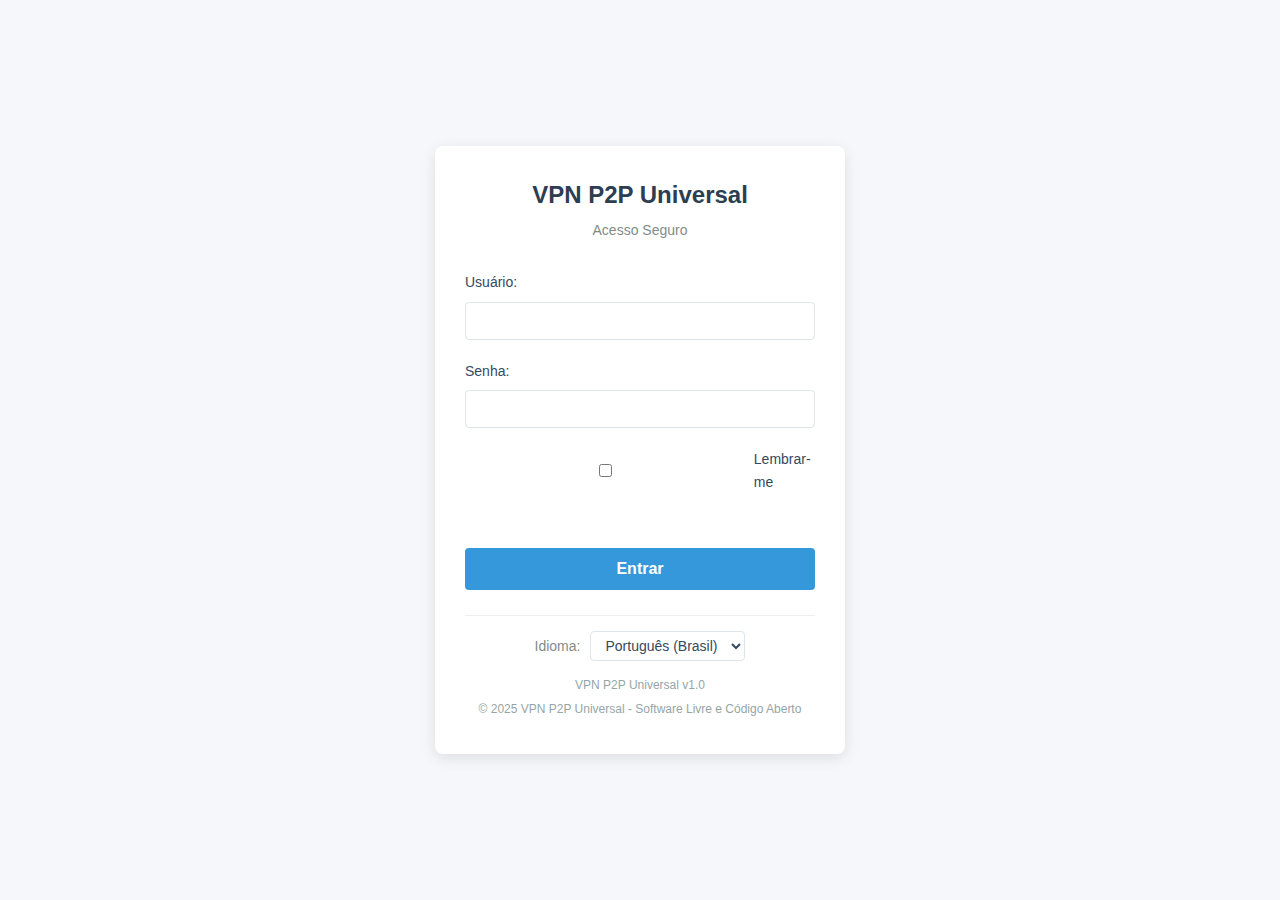
<file: ui/web/static/login.html>
<!DOCTYPE html>
<html lang="pt-br">
<head>
    <meta charset="UTF-8">
    <meta name="viewport" content="width=device-width, initial-scale=1.0">
    <title>Login - VPN P2P Universal</title>
    <link rel="stylesheet" href="css/style.css">
    <link rel="stylesheet" href="css/login.css">
</head>
<body class="login-page">
    <div class="login-container">
        <div class="login-box">
            <div class="login-header">
                <h1>VPN P2P Universal</h1>
                <p id="login-subtitle">Acesso Seguro</p>
            </div>
            
            <div class="login-form">
                <form id="login-form">
                    <div class="form-group">
                        <label for="username">Usuário:</label>
                        <input type="text" id="username" name="username" required autocomplete="username">
                    </div>
                    
                    <div class="form-group">
                        <label for="password">Senha:</label>
                        <input type="password" id="password" name="password" required autocomplete="current-password">
                    </div>
                    
                    <div class="form-group remember-me">
                        <input type="checkbox" id="remember" name="remember">
                        <label for="remember" id="remember-label">Lembrar-me</label>
                    </div>
                    
                    <div class="error-message" id="login-error"></div>
                    
                    <div class="form-group">
                        <button type="submit" id="login-button">Entrar</button>
                    </div>
                </form>
            </div>
            
            <div class="login-footer">
                <div class="language-selector">
                    <label for="language-select" id="language-label">Idioma:</label>
                    <select id="language-select">
                        <option value="pt-br">Português (Brasil)</option>
                        <option value="en">English</option>
                        <option value="es">Español</option>
                    </select>
                </div>
                
                <p class="version-info">VPN P2P Universal v1.0</p>
                <p class="copyright">© 2025 VPN P2P Universal - Software Livre e Código Aberto</p>
            </div>
        </div>
    </div>
    
    <script src="js/auth.js"></script>
    <script>
        // Traduções para a página de login
        const loginTranslations = {
            'pt-br': {
                subtitle: 'Acesso Seguro',
                usernameLabel: 'Usuário:',
                passwordLabel: 'Senha:',
                rememberLabel: 'Lembrar-me',
                loginButton: 'Entrar',
                languageLabel: 'Idioma:',
                errorInvalidCredentials: 'Usuário ou senha inválidos',
                errorGeneric: 'Erro ao fazer login. Tente novamente.'
            },
            'en': {
                subtitle: 'Secure Access',
                usernameLabel: 'Username:',
                passwordLabel: 'Password:',
                rememberLabel: 'Remember me',
                loginButton: 'Login',
                languageLabel: 'Language:',
                errorInvalidCredentials: 'Invalid username or password',
                errorGeneric: 'Login error. Please try again.'
            },
            'es': {
                subtitle: 'Acceso Seguro',
                usernameLabel: 'Usuario:',
                passwordLabel: 'Contraseña:',
                rememberLabel: 'Recordarme',
                loginButton: 'Entrar',
                languageLabel: 'Idioma:',
                errorInvalidCredentials: 'Usuario o contraseña inválidos',
                errorGeneric: 'Error al iniciar sesión. Intente nuevamente.'
            }
        };

        // Aplicar tradução baseada no idioma selecionado
        function applyTranslation(lang) {
            const texts = loginTranslations[lang] || loginTranslations['pt-br'];
            
            // Atualizar textos
            document.getElementById('login-subtitle').textContent = texts.subtitle;
            document.querySelector('label[for="username"]').textContent = texts.usernameLabel;
            document.querySelector('label[for="password"]').textContent = texts.passwordLabel;
            document.getElementById('remember-label').textContent = texts.rememberLabel;
            document.getElementById('login-button').textContent = texts.loginButton;
            document.getElementById('language-label').textContent = texts.languageLabel;
            
            // Salvar preferência de idioma
            localStorage.setItem('language', lang);
        }

        // Manipular envio do formulário
        document.getElementById('login-form').addEventListener('submit', async (e) => {
            e.preventDefault();
            
            const username = document.getElementById('username').value;
            const password = document.getElementById('password').value;
            const errorElement = document.getElementById('login-error');
            const lang = document.getElementById('language-select').value;
            const texts = loginTranslations[lang] || loginTranslations['pt-br'];
            
            errorElement.textContent = '';
            document.getElementById('login-button').disabled = true;
            
            try {
                await Auth.login(username, password);
                
                // Se o login for bem-sucedido, redirecionar para a página principal
                window.location.href = '/index.html';
            } catch (error) {
                // Mostrar mensagem de erro
                errorElement.textContent = 
                    error.message.includes('Falha na autenticação') ? 
                    texts.errorInvalidCredentials : 
                    texts.errorGeneric;
            } finally {
                document.getElementById('login-button').disabled = false;
            }
        });

        // Configurar seletor de idioma
        document.getElementById('language-select').addEventListener('change', (e) => {
            applyTranslation(e.target.value);
        });

        // Aplicar o idioma preferido ao carregar a página
        document.addEventListener('DOMContentLoaded', () => {
            // Verificar se já está logado
            if (Auth.isLoggedIn) {
                window.location.href = '/index.html';
                return;
            }
            
            // Carregar idioma preferido
            const savedLanguage = localStorage.getItem('language') || 'pt-br';
            document.getElementById('language-select').value = savedLanguage;
            applyTranslation(savedLanguage);
        });
    </script>
</body>
</html>
</file>
<file: ui/web/static/css/style.css>
/* 
 * VPN P2P Universal - Estilos da interface web
 * VPN P2P Universal - Web interface styles
 * VPN P2P Universal - Estilos de la interfaz web
 */

:root {
    --primary-color: #4a6fa5;
    --primary-dark: #345285;
    --secondary-color: #6c757d;
    --success-color: #28a745;
    --danger-color: #dc3545;
    --warning-color: #ffc107;
    --info-color: #17a2b8;
    --light-color: #f8f9fa;
    --dark-color: #343a40;
    --bg-color: #f5f7fa;
    --text-color: #333;
    --border-color: #dee2e6;
    --box-shadow: 0 2px 10px rgba(0, 0, 0, 0.1);
}

* {
    margin: 0;
    padding: 0;
    box-sizing: border-box;
}

body {
    font-family: 'Segoe UI', Tahoma, Geneva, Verdana, sans-serif;
    background-color: var(--bg-color);
    color: var(--text-color);
    line-height: 1.6;
}

.container {
    width: 100%;
    max-width: 1320px;
    margin: 0 auto;
    padding: 0 15px;
}

/* Cabeçalho */
header {
    background-color: #2c3e50;
    color: white;
    padding: 1rem;
    display: flex;
    justify-content: space-between;
    align-items: center;
    flex-wrap: wrap;
    margin-bottom: 2rem;
    border-radius: 0 0 8px 8px;
}

.logo {
    display: flex;
    align-items: center;
    gap: 1rem;
}

.logo i {
    font-size: 2rem;
    color: var(--primary-color);
}

.logo h1 {
    font-size: 1.5rem;
    font-weight: 600;
    color: var(--dark-color);
}

nav ul {
    display: flex;
    list-style: none;
    gap: 1.5rem;
}

nav a {
    text-decoration: none;
    color: var(--dark-color);
    font-weight: 500;
    padding: 0.5rem 1rem;
    border-radius: 4px;
    display: flex;
    align-items: center;
    gap: 0.5rem;
    transition: all 0.3s ease;
}

nav a:hover {
    background-color: rgba(74, 111, 165, 0.1);
    color: var(--primary-color);
}

nav a.active {
    background-color: var(--primary-color);
    color: white;
}

.language-selector select {
    padding: 0.5rem;
    border-radius: 4px;
    border: 1px solid var(--border-color);
    background-color: white;
}

.user-controls {
    display: flex;
    align-items: center;
    gap: 1rem;
    margin-left: auto;
}

.user-info {
    display: flex;
    align-items: center;
    gap: 0.5rem;
    font-size: 0.9rem;
}

.user-label {
    color: #bdc3c7;
}

#username-display {
    font-weight: bold;
    color: #ecf0f1;
}

.logout-button {
    background-color: #e74c3c;
    color: white;
    border: none;
    padding: 0.5rem 1rem;
    border-radius: 4px;
    cursor: pointer;
    font-size: 0.9rem;
    transition: background-color 0.3s ease;
}

.logout-button:hover {
    background-color: #c0392b;
}

.language-switcher {
    margin-left: 1rem;
}

.language-switcher select {
    background-color: #34495e;
    color: white;
    border: none;
    padding: 5px 10px;
    border-radius: 4px;
    cursor: pointer;
}

/* Seções principais */
main {
    padding: 1rem 0;
}

.section {
    display: none;
    background-color: white;
    border-radius: 8px;
    box-shadow: var(--box-shadow);
    padding: 2rem;
    margin-bottom: 2rem;
}

.section.active {
    display: block;
}

.section-title {
    margin-bottom: 1.5rem;
    padding-bottom: 0.75rem;
    border-bottom: 1px solid var(--border-color);
    color: var(--primary-dark);
}

/* Status Section */
.status-container {
    display: grid;
    grid-template-columns: repeat(auto-fit, minmax(220px, 1fr));
    gap: 1.5rem;
    margin-bottom: 2rem;
}

.status-card {
    background-color: var(--light-color);
    border-radius: 8px;
    padding: 1.5rem;
    display: flex;
    align-items: center;
    gap: 1rem;
    transition: transform 0.3s ease, box-shadow 0.3s ease;
}

.status-card:hover {
    transform: translateY(-5px);
    box-shadow: 0 5px 15px rgba(0, 0, 0, 0.1);
}

.status-icon {
    width: 48px;
    height: 48px;
    background-color: var(--primary-color);
    border-radius: 50%;
    display: flex;
    justify-content: center;
    align-items: center;
}

.status-icon i {
    font-size: 1.5rem;
    color: white;
}

.status-info h3 {
    font-size: 1rem;
    margin-bottom: 0.5rem;
}

.status-info p {
    font-size: 1.1rem;
    font-weight: 500;
}

/* Estado de conexão */
#connection-status.connected .status-icon {
    background-color: var(--success-color);
}

#connection-status.disconnected .status-icon {
    background-color: var(--danger-color);
}

/* Actions */
.actions {
    display: flex;
    gap: 1rem;
    margin-bottom: 2rem;
}

.btn {
    padding: 0.6rem 1.2rem;
    border-radius: 4px;
    border: none;
    font-weight: 500;
    cursor: pointer;
    display: flex;
    align-items: center;
    gap: 0.5rem;
    transition: all 0.3s ease;
}

.btn i {
    font-size: 1rem;
}

.btn-primary {
    background-color: var(--primary-color);
    color: white;
}

.btn-primary:hover {
    background-color: var(--primary-dark);
}

.btn-danger {
    background-color: var(--danger-color);
    color: white;
}

.btn-danger:hover {
    background-color: #bd2130;
}

.btn-secondary {
    background-color: var(--secondary-color);
    color: white;
}

.btn-secondary:hover {
    background-color: #5a6268;
}

/* Info Panel */
.info-panel {
    background-color: var(--light-color);
    border-radius: 8px;
    padding: 1.5rem;
}

.info-panel h3 {
    margin-bottom: 1rem;
    font-size: 1.1rem;
}

.info-table {
    width: 100%;
    border-collapse: collapse;
}

.info-table td {
    padding: 0.75rem 1rem;
    border-bottom: 1px solid var(--border-color);
}

.info-table tr:last-child td {
    border-bottom: none;
}

.info-table td:first-child {
    font-weight: 500;
    width: 35%;
}

/* Peers Section */
.peers-list-container {
    margin-top: 1.5rem;
    overflow-x: auto;
}

.peers-table {
    width: 100%;
    border-collapse: collapse;
}

.peers-table th, .peers-table td {
    padding: 1rem;
    text-align: left;
    border-bottom: 1px solid var(--border-color);
}

.peers-table th {
    background-color: var(--light-color);
    font-weight: 600;
}

.peers-table tr:hover {
    background-color: rgba(0, 0, 0, 0.02);
}

.peer-status {
    display: inline-block;
    width: 12px;
    height: 12px;
    border-radius: 50%;
    margin-right: 8px;
}

.peer-status.active {
    background-color: var(--success-color);
}

.peer-status.inactive {
    background-color: var(--secondary-color);
}

.peer-actions {
    display: flex;
    gap: 0.5rem;
}

.peer-actions button {
    background-color: transparent;
    border: none;
    cursor: pointer;
    font-size: 1rem;
    width: 32px;
    height: 32px;
    display: flex;
    align-items: center;
    justify-content: center;
    border-radius: 4px;
    transition: all 0.2s ease;
}

.peer-actions button:hover {
    background-color: var(--light-color);
}

.peer-actions button.edit {
    color: var(--info-color);
}

.peer-actions button.delete {
    color: var(--danger-color);
}

.peer-actions button.connect {
    color: var(--success-color);
}

/* Modal */
.modal {
    display: none;
    position: fixed;
    z-index: 100;
    left: 0;
    top: 0;
    width: 100%;
    height: 100%;
    background-color: rgba(0, 0, 0, 0.5);
}

.modal-content {
    background-color: white;
    margin: 5% auto;
    width: 90%;
    max-width: 600px;
    border-radius: 8px;
    box-shadow: 0 5px 20px rgba(0, 0, 0, 0.2);
    animation: modalFadeIn 0.3s;
}

@keyframes modalFadeIn {
    from {
        opacity: 0;
        transform: translateY(-50px);
    }
    to {
        opacity: 1;
        transform: translateY(0);
    }
}

.modal-header {
    display: flex;
    justify-content: space-between;
    align-items: center;
    padding: 1.5rem;
    border-bottom: 1px solid var(--border-color);
}

.modal-header h3 {
    font-size: 1.25rem;
    color: var(--dark-color);
}

.close {
    font-size: 1.5rem;
    font-weight: bold;
    cursor: pointer;
    color: var(--secondary-color);
}

.close:hover {
    color: var(--dark-color);
}

.modal-body {
    padding: 1.5rem;
}

/* Forms */
.form-group {
    margin-bottom: 1.5rem;
}

.form-group label {
    display: block;
    margin-bottom: 0.5rem;
    font-weight: 500;
}

.form-group input, .form-group select {
    width: 100%;
    padding: 0.75rem;
    border-radius: 4px;
    border: 1px solid var(--border-color);
    font-size: 1rem;
}

.form-actions {
    display: flex;
    justify-content: flex-end;
    gap: 1rem;
    margin-top: 1.5rem;
}

/* Settings Section */
.settings-container {
    display: grid;
    grid-template-columns: repeat(auto-fit, minmax(300px, 1fr));
    gap: 2rem;
}

.settings-group {
    background-color: var(--light-color);
    border-radius: 8px;
    padding: 1.5rem;
}

.settings-group h3 {
    margin-bottom: 1.5rem;
    font-size: 1.1rem;
    color: var(--primary-dark);
}

/* Help Section */
.help-container {
    display: grid;
    grid-template-columns: repeat(auto-fit, minmax(300px, 1fr));
    gap: 2rem;
}

.help-card {
    background-color: var(--light-color);
    border-radius: 8px;
    padding: 1.5rem;
}

.help-card h3 {
    margin-bottom: 1rem;
    color: var(--primary-dark);
}

.help-card h4 {
    margin: 1rem 0 0.5rem;
}

.help-card ul, .help-card ol {
    margin-left: 1.5rem;
    margin-bottom: 1rem;
}

.help-card a {
    color: var(--primary-color);
    text-decoration: none;
}

.help-card a:hover {
    text-decoration: underline;
}

.faq-item {
    margin-bottom: 1.5rem;
}

.faq-item:last-child {
    margin-bottom: 0;
}

.faq-item h4 {
    font-weight: 600;
}

/* Footer */
footer {
    text-align: center;
    padding: 2rem 0;
    margin-top: 2rem;
    color: var(--secondary-color);
}

footer a {
    color: var(--primary-color);
    text-decoration: none;
}

footer a:hover {
    text-decoration: underline;
}

/* Admin-only elements */
.admin-only {
    display: none; /* Hidden by default, shown only to admins via JavaScript */
}

/* Responsive styles */
@media (max-width: 768px) {
    header {
        flex-direction: column;
        align-items: flex-start;
    }

    .user-controls {
        margin-top: 1rem;
        width: 100%;
        justify-content: flex-end;
        flex-wrap: wrap;
    }

    nav {
        margin-top: 1rem;
        width: 100%;
    }

    .language-selector {
        margin-top: 1rem;
    }

    .actions {
        flex-wrap: wrap;
    }
    
    .btn {
        width: 100%;
        justify-content: center;
    }
}
</file>
<file: ui/web/static/css/login.css>
/* 
 * Estilos para a página de login da VPN P2P Universal
 * Styles for the Universal P2P VPN login page
 * Estilos para la página de inicio de sesión de la VPN P2P Universal
 */

.login-page {
    background-color: #f5f7fa;
    margin: 0;
    padding: 0;
    display: flex;
    justify-content: center;
    align-items: center;
    height: 100vh;
    font-family: 'Segoe UI', Tahoma, Geneva, Verdana, sans-serif;
}

.login-container {
    width: 100%;
    max-width: 450px;
    padding: 20px;
}

.login-box {
    background-color: white;
    border-radius: 8px;
    box-shadow: 0 4px 15px rgba(0, 0, 0, 0.1);
    overflow: hidden;
    padding: 30px;
}

.login-header {
    text-align: center;
    margin-bottom: 30px;
}

.login-header h1 {
    color: #2c3e50;
    margin-bottom: 5px;
    font-size: 24px;
}

.login-header p {
    color: #7f8c8d;
    margin-top: 0;
    font-size: 14px;
}

.login-form {
    margin-bottom: 25px;
}

.form-group {
    margin-bottom: 20px;
}

.form-group label {
    display: block;
    margin-bottom: 8px;
    color: #34495e;
    font-weight: 500;
    font-size: 14px;
}

.form-group input[type="text"],
.form-group input[type="password"] {
    width: 100%;
    padding: 10px 15px;
    border: 1px solid #dce4ec;
    border-radius: 4px;
    font-size: 14px;
    transition: border-color 0.3s;
}

.form-group input[type="text"]:focus,
.form-group input[type="password"]:focus {
    border-color: #3498db;
    outline: none;
}

.remember-me {
    display: flex;
    align-items: center;
}

.remember-me input[type="checkbox"] {
    margin-right: 8px;
}

.remember-me label {
    margin-bottom: 0;
    cursor: pointer;
}

.error-message {
    color: #e74c3c;
    font-size: 14px;
    margin-bottom: 15px;
    min-height: 20px;
}

button {
    width: 100%;
    padding: 12px;
    background-color: #3498db;
    color: white;
    border: none;
    border-radius: 4px;
    font-size: 16px;
    font-weight: bold;
    cursor: pointer;
    transition: background-color 0.3s;
}

button:hover {
    background-color: #2980b9;
}

button:disabled {
    background-color: #95a5a6;
    cursor: not-allowed;
}

.login-footer {
    text-align: center;
    margin-top: 25px;
    padding-top: 15px;
    border-top: 1px solid #ecf0f1;
}

.language-selector {
    margin-bottom: 15px;
    display: flex;
    justify-content: center;
    align-items: center;
}

.language-selector label {
    margin-right: 10px;
    color: #7f8c8d;
    font-size: 14px;
}

.language-selector select {
    padding: 5px 10px;
    border: 1px solid #dce4ec;
    border-radius: 4px;
    font-size: 14px;
    background-color: white;
    color: #34495e;
}

.version-info, .copyright {
    color: #95a5a6;
    font-size: 12px;
    margin: 5px 0;
}

/* Responsividade para telas menores */
@media (max-width: 480px) {
    .login-container {
        padding: 10px;
    }
    
    .login-box {
        padding: 20px;
    }
}
</file>
